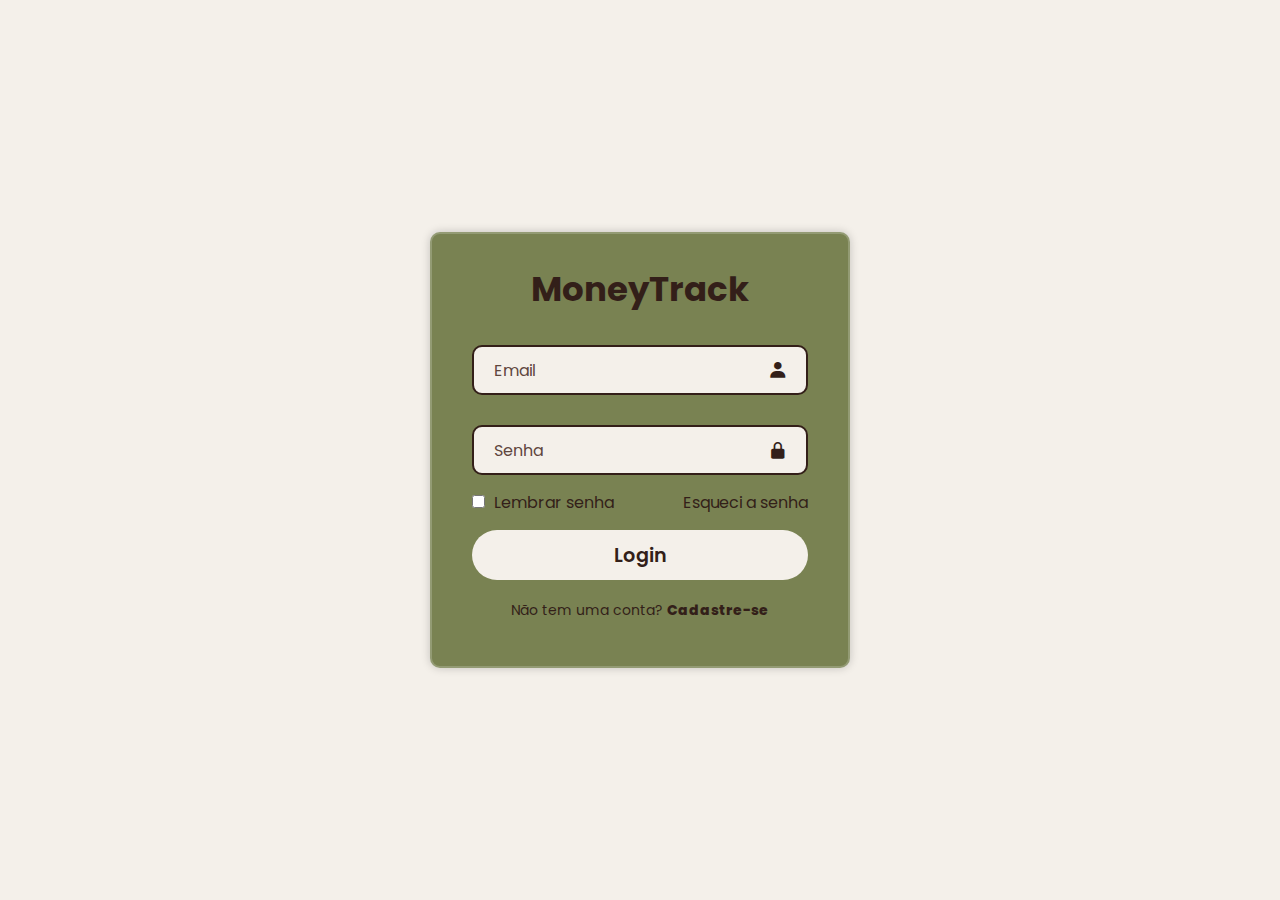
<file: Index.html>
<!DOCTYPE html>
<html lang="pt-br">
<head>
    <meta charset="UTF-8">
    <meta name="viewport" content="width=device-width, initial-scale=1.0">
    <link
href='https://unpkg.com/boxicons@2.1.4/css/boxicons.min.css'
rel='stylesheet'> 
<link rel="stylesheet" href="Style.css">
            <title>MoneyTrack</title>
</head>
<body>
    <main class="container">
        <form>
            <h1>MoneyTrack</h1>
            <div class="input-box">
                <input placeholder="Email" type="email">
                <i class="bx bxs-user"></i>
            </div>
            <div class="input-box">
                <input placeholder="Senha" type="password">
                <i class="bx bxs-lock-alt"></i>
            </div>

            <div class="remember-forgot">
                <label>
                    <input type="checkbox">
                     Lembrar senha
                </label>
                <a href="#">Esqueci a senha</a>
            </div>

            <button type="submit" class="login">Login</button>
        
            <div class="register-link">
               <p>Não tem uma conta? <a href="cadastro.html">Cadastre-se</a></p>
            </div>

        </form>

    </main>
</body>
</html>
</file>
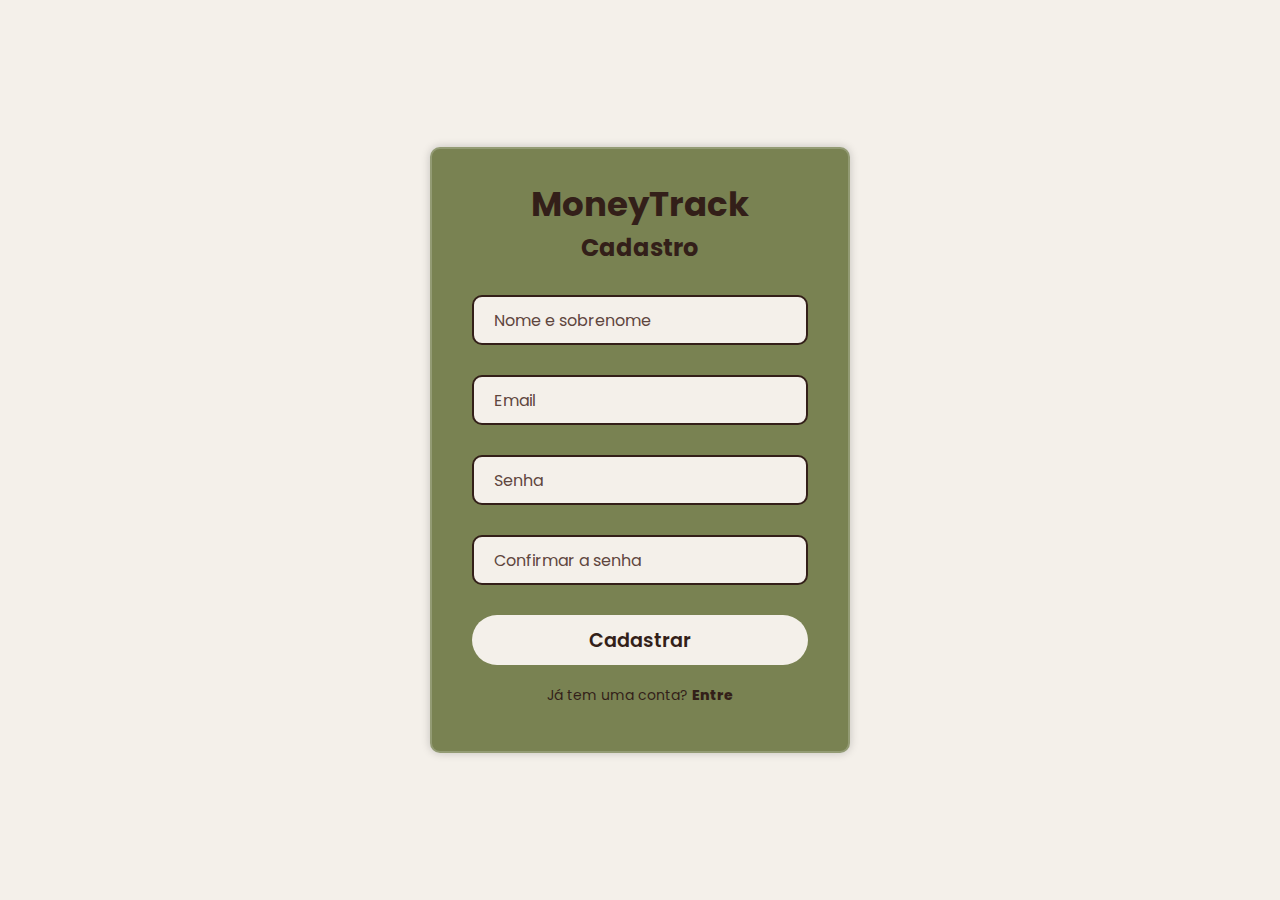
<file: cadastro.html>
<!DOCTYPE html>
<html lang="pt-br">
<head>
    <meta charset="UTF-8">
    <meta name="viewport" content="width=device-width, initial-scale=1.0">
    <title>Cadastro</title>
    <link rel="stylesheet" href="Style.css">
</head>
<body>
    <main class="container">
        <form action="/submit" method="post">
            <h1>MoneyTrack</h1>
            <h2 class="subtitulo">Cadastro</h2>
            <div class="input-box">
                <input placeholder="Nome e sobrenome" name="nome" type="nome" required>
            </div>
            <div class="input-box">
                <input placeholder="Email" type="email" name="email" required>
            </div>
            <div class="input-box">
                <input placeholder="Senha" type="password" name="senha" required>
            </div>
            <div class="input-box">
                <input placeholder="Confirmar a senha" type="password" name="confirmarSenha" required>
            </div>
            <div>
                <button type="submit" class="login">Cadastrar</button>
            </div>
            <div class="register-link">
                <p>Já tem uma conta? <a href="Index.html">Entre</a></p>
            </div>
</body>
</html>
</file>
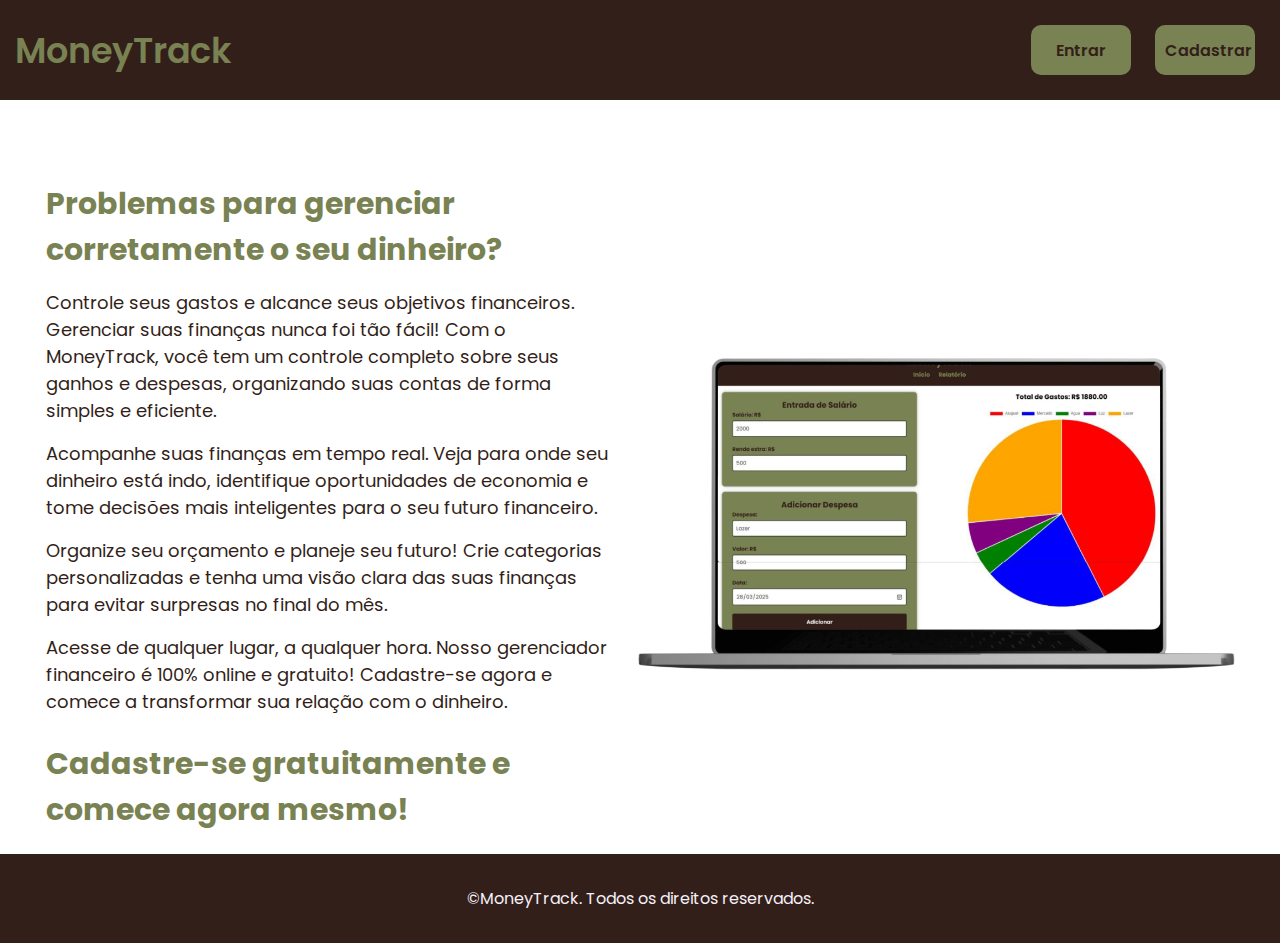
<file: Inicio.html>
<!DOCTYPE html>
<html lang="en">
<head>
    <meta charset="UTF-8">
    <meta name="viewport" content="width=device-width, initial-scale=1.0">
    <title>Homepage</title>
    <link rel="stylesheet" href="style2.css">
    <style>
        .logo a, .buttonnav a {
            text-decoration: none;
        }

        
        .imagem {
            display: flex;
            align-items: center;
            justify-content: space-between;
            gap: 15px; 
            padding: 5px; 
            border-radius: 10px;
            margin: 60px auto 10px; 
            max-width: 1200px;
            text-align: left;
            padding-left: 0px;
        }

        .imagem section {
            width: 50%;
        }

        .imagem img {
            width: 50%;
            max-width: 700px;
            height: auto;
            border-radius: 10px;
        }

    
        @media (max-width: 768px) {
            .imagem {
                flex-direction: column;
                text-align: center;
                margin-top: 40px;
            }

            .imagem section,
            .imagem img {
                width: 100%;
            }
        }
    </style>
</head>
<body>
    <nav class="navbar">
        <div class="navdiv">
            <div class="logo"><a href="#">MoneyTrack</a></div>
            <ul>
               <button class="buttonnav"><a href="Index.html" target="_blank">Entrar</a></button>
               <button class="buttonnav"><a href="cadastro.html" target="_blank">Cadastrar</a></button>
            </ul>
        </div>
    </nav>
    
    <main class="imagem">
        <section>
            <h4>Problemas para gerenciar corretamente o seu dinheiro?</h4>
            <p>Controle seus gastos e alcance seus objetivos financeiros.
                Gerenciar suas finanças nunca foi tão fácil! Com o MoneyTrack, você tem um controle completo sobre seus ganhos e despesas, organizando suas contas de forma simples e eficiente.</p>
            <p>Acompanhe suas finanças em tempo real.
                Veja para onde seu dinheiro está indo, identifique oportunidades de economia e tome decisões mais inteligentes para o seu futuro financeiro.</p> 
            <p>Organize seu orçamento e planeje seu futuro!
                Crie categorias personalizadas e tenha uma visão clara das suas finanças para evitar surpresas no final do mês.</p>
            <p>Acesse de qualquer lugar, a qualquer hora.
                Nosso gerenciador financeiro é 100% online e gratuito! Cadastre-se agora e comece a transformar sua relação com o dinheiro.</p>
            <h4>Cadastre-se gratuitamente e comece agora mesmo!</h4>
        </section>
        <img src="images/moneytrack.png" alt="">
    </main>
    
    <footer>
        <p class="p-footer">&copy;MoneyTrack. Todos os direitos reservados.</p>
    </footer>
</body>
</html>
</file>
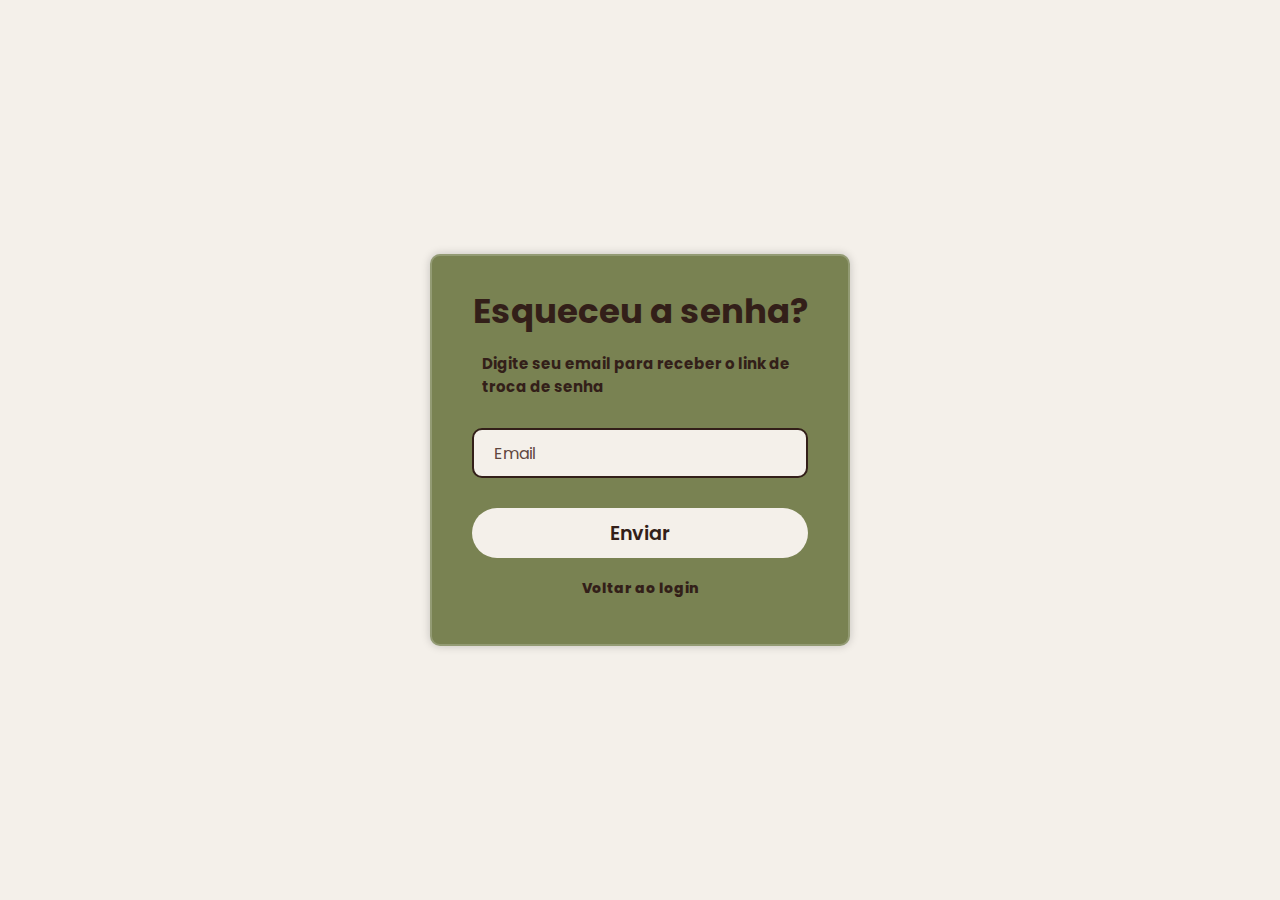
<file: remember.html>
<!DOCTYPE html>
<html lang="pt-br">
<head>
    <meta charset="UTF-8">
    <meta name="viewport" content="width=device-width, initial-scale=1.0">
    <link
href='https://unpkg.com/boxicons@2.1.4/css/boxicons.min.css'
rel='stylesheet'> 
<link rel="stylesheet" href="Style.css">
            <title>MoneyTrack</title>
</head>
<body>
    <main class="container">
        <form>
            <h1>Esqueceu a senha?</h1>
            <h3>Digite seu email para receber o link de troca de senha</h3>
            <div class="input-box">
                <input placeholder="Email" type="email">
            </div>
          
            <button type="submit" class="login">Enviar</button>
        
            <div class="register-link">
               <p><a href="Index.html">Voltar ao login</a></p>
            </div>

        </form>

    </main>
</body>
</html>
</file>
<file: Style.css>
@import url('https://fonts.googleapis.com/css2?family=Poppins:ital,wght@0,100;0,200;0,300;0,400;0,500;0,600;0,700;0,800;0,900;1,100;1,200;1,300;1,400;1,500;1,600;1,700;1,800;1,900&display=swap');

*{
    margin: 0;
    padding: 0;
    box-sizing: border-box;
    font-family: "Poppins", sans-serif;
}

body {
    display: flex;
    justify-content: center;
    align-items:  center;
    min-height: 100vh;
    background-color: #F4F0EA;
}

.container {
    width: 420px;
    background-color: #798252;
    border: 2px solid rgba(255, 255, 255, .2);
    border-radius: 10px;
    color: #331f19;
    padding: 30px 40px;
    box-shadow: 0 0 10px rgba(0, 0, 0, .2);
}

.container h1 {
    font-size: 34px;
    text-align: center;
}
.container h2 {
    text-align: center;

}

.container h3 {
    font-size: 15px;
    margin: 15px 10px;
 
}
.input-box {
    position: relative;
    width: 100%;
    height: 50px;
    margin: 30px 0;
}

.input-box input {
    width: 100%;
    height: 100%;
    background-color: #F4F0EA;
    border: 2px solid;
    border-radius: 10px;
    outline: none;
    font-size: 16px;
    color: #331f19;
    padding: 20px;
}

.input-box input::placeholder {
    color: #5f463e;
}

.input-box i {
    position: absolute;
    right: 20px;
    top: 50%;
    transform: translateY(-50%);
    font-size: 20px;
}

.remember-forgot {
    display: flex;
    justify-content: space-between;
    margin: -15px 0 15px;
}

.remember-forgot label input {
    accent-color: #331f19;
    margin-right: 5px;
}

.remember-forgot a {
    text-decoration: none;
    color: #331f19;
}

.remember-forgot a:hover {
    text-decoration: underline;
}

.login {
    width: 100%;
    height: 50px;
    background-color:#F4F0EA;
    border: none;
    border-radius: 40px;
    font-size:larger;
    color: #331f19;
    font-weight: 600;
    cursor: pointer;
}

.login:hover {
    text-decoration: underline;
    background-color: antiquewhite;
}

.register-link {
    font-size: 14px;
    text-align: center;
    margin: 20px 0px 15px;
}

.register-link a {
    text-decoration: none;
    color: #331f19;   
    font-weight: 800;
}

.register-link a:hover {
    text-decoration: underline;
}
</file>
<file: style2.css>
@import url('https://fonts.googleapis.com/css2?family=Poppins:ital,wght@0,100;0,200;0,300;0,400;0,500;0,600;0,700;0,800;0,900;1,100;1,200;1,300;1,400;1,500;1,600;1,700;1,800;1,900&display=swap');

* {
    margin: 0;
    padding: 0;
    box-sizing: border-box;
    font-family: "Poppins", sans-serif;
}


.nav-tela1 {
    background-color: #331f19;
    color: #798252;
    text-align: center;
    padding: 20px;
    position: fixed;
    top: 0;
    left: 0;
    width: 100%;
    z-index: 1000;
    font-size: 20px;
}
li{
    list-style: none;
    display: inline-block;
}

li a {
    font-size: 18px;
    color: #798252;
    font-weight: bold;
    text-decoration: none;
    padding: 10px;
}

.nav-info {
    display: flex;
    justify-content: center;
}

.nav-info p {
    margin-right: 20px;
    cursor: pointer;
    text-decoration: none;
}

.nav-info p:hover {
    text-decoration: underline;
}

.container-tela1 {
    margin-top: 10%;
    display: flex;
    justify-content: space-between;
    gap: 20px;
}

.left-content {
    width: 45%;
}

.informacao {
    background-color: #798252;
    border: 2px solid rgba(255, 255, 255, 0.2);
    border-radius: 10px;
    color: #331f19;
    padding: 20px 30px;
    box-shadow: 0 0 10px rgba(0, 0, 0, 0.2);
    margin-bottom: 15px;
    margin-left: 2%;
}

.informacao label {
    display: block;
    margin-bottom: 10px;
    font-weight: bold;
}

.informacao input {
    width: 100%;
    padding: 10px;
    margin-bottom: 15px;
    border-radius: 5px;
    border: 1px solid #ddd;
    font-size: 16px;
    color: #333;
    border: 2px solid;

}

.informacao input[type="number"],
.informacao input[type="text"],
.informacao input[type="date"] {
    margin-top: 5px;
}

button {
    width: 100%;
    height: 50px;
    padding: 12px;
    background-color: #331f19;
    color: #fff;
    font-size: 16px;
    border: none;
    border-radius: 5px;
    cursor: pointer;
    font-weight: 600;
    transition: background-color 0.3s ease;
}

button:hover {
    text-decoration: underline;
    background-color: antiquewhite;
    color: black;
}

table.informacao {
    width: 100%;
    border-collapse: collapse;
    margin-bottom: 15px;
    
}

table.informacao th, table.informacao td {
    padding: 10px;
    text-align: left;
    border: 1px solid #ddd;
    text-align: center;
}

table.informacao th {
    background-color: #798252;
    color: #000000;
    text-align: center;
}

.container-grafico {
    width: 45%;
    text-align: center;
}

h3 {
    font-size: 20px;
    margin-bottom: 20px;
}
.entrada-adicionar{
    text-align: center;
}



.navbar {
    background-color: #331f19;
    padding-right: 15px;
    padding-left: 15px;
    padding: 15px 15px;
  
}
.navdiv {
    display: flex;
    align-items: center;
    justify-content: space-between;
}
.logo a{
    color: #798252;

}
.logo {
    font-size: 35px;
    font-weight: 600;
    text-decoration: none;
}

.buttonnav a{
    color: #331f19;
}

.buttonnav {
    background-color: #798252;
    margin-left: 10px;
    border-radius: 10px;
    padding: 10px;
    width: 100px;
    margin: 10px 10px;
    text-decoration: none;
}

section h4 {
    font-size: 30px;
    color: #798252;
    margin-top: 10px;
}

section {
    display: flex;
    flex-direction: column;
    gap: 1rem;
    color: #331f19;
    text-align: left;
    width: 50%;
    margin-left: 0;
    padding: 6px;
    font-size: 18px;

}

footer{
    background-color: #331f19;
    padding: 2rem;
    text-align: center;


}
.p-footer {
    color: #f4f0fa;
}
</file>
